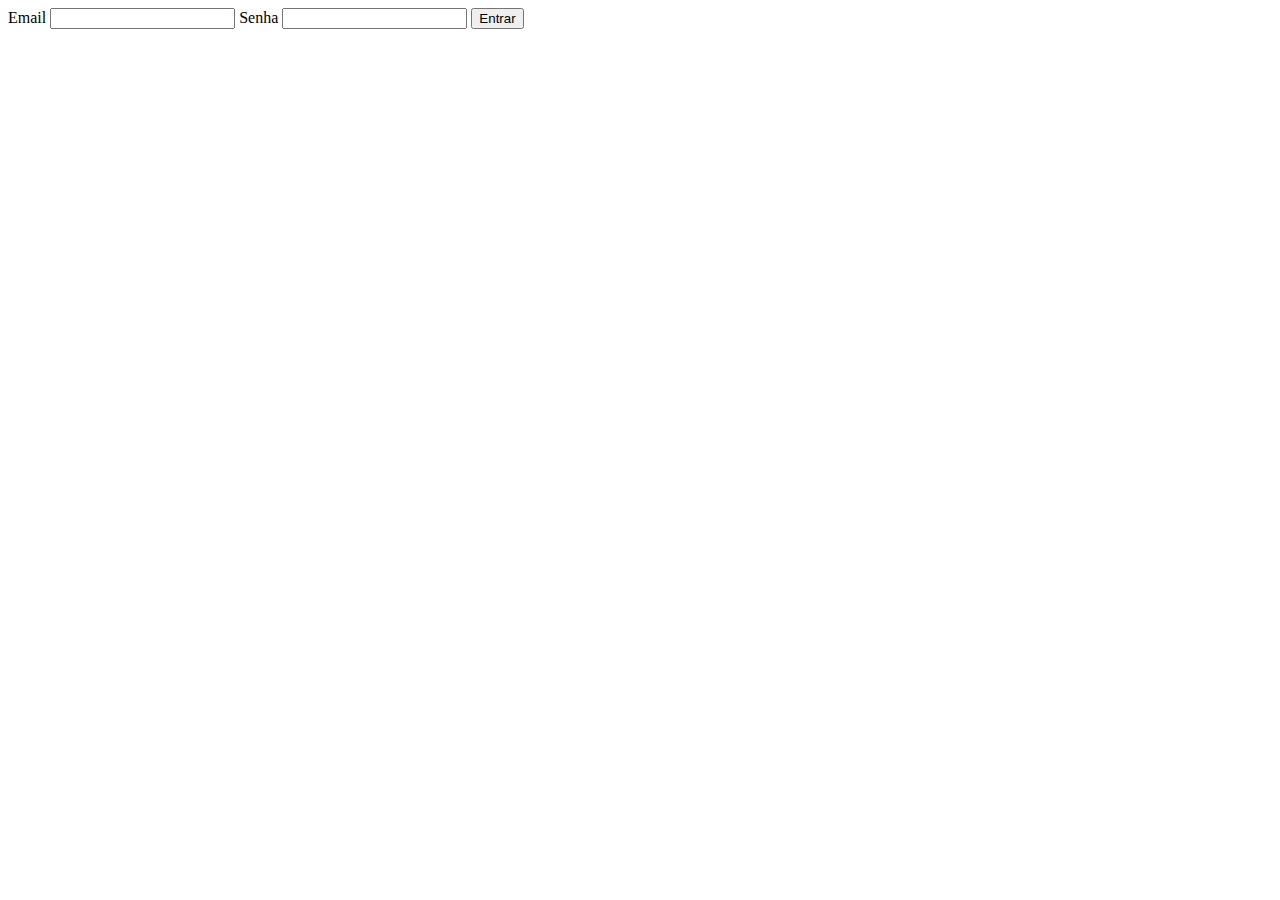
<file: src/pages/login.html>
<!DOCTYPE html>
<html lang="pt-BR">
<head>
    <meta charset="UTF-8">
    <meta name="viewport" content="width=device-width, initial-scale=1.0">
    <title>Login</title>
</head>
<body>
    <div class="login">
        <form id="form">
            <label>Email</label>
            <input type="email" id="email" required>
            <label>Senha</label>
            <input type="password" id="password" required>
            <button type="submit" id="btn" onclick="apiLogin()">Entrar</button>         
        </form>
    </div>

    <script src="../scripts/Login.js"></script>
</body>
</html>
</file>
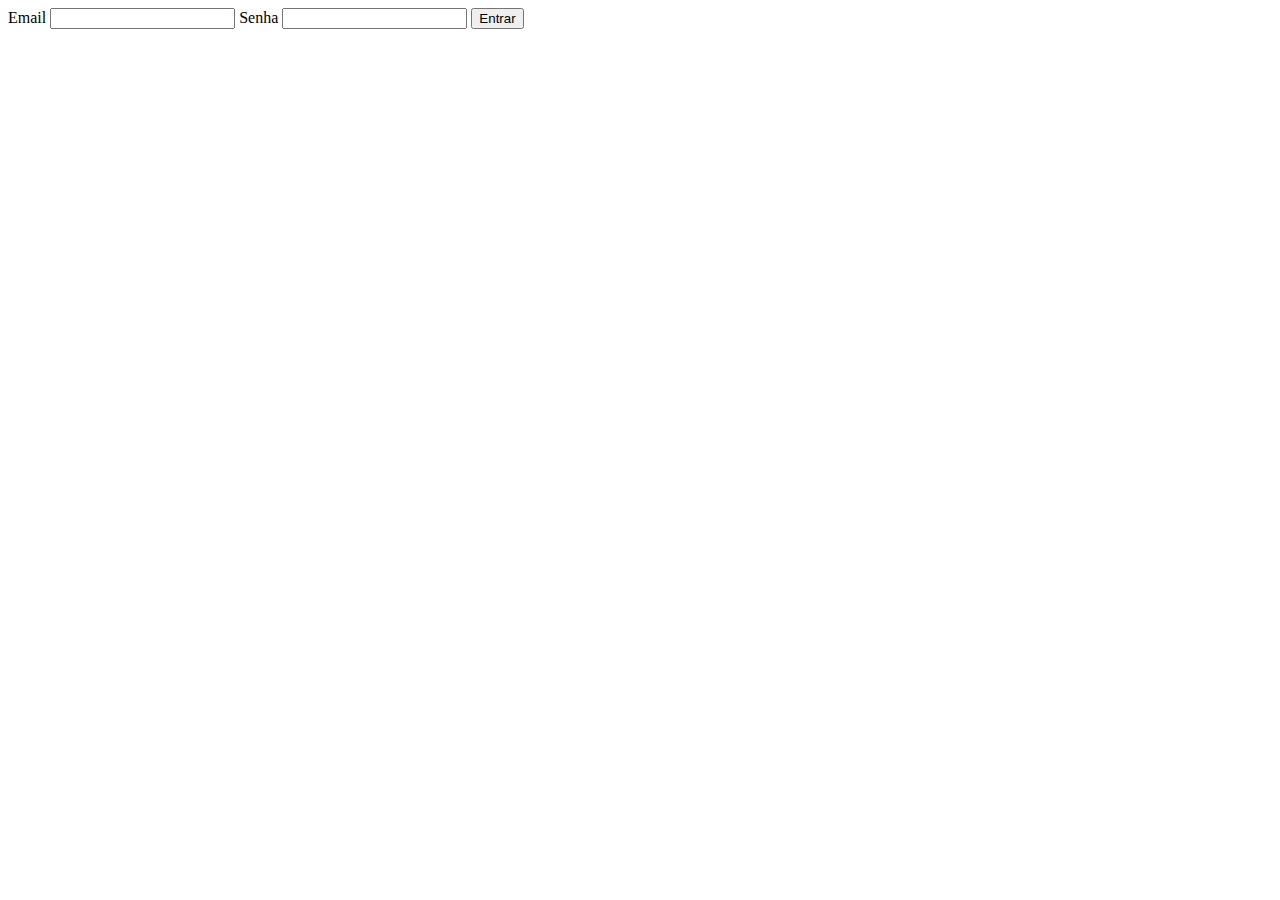
<file: src/pages/menu.html>
<!DOCTYPE html>
<html lang="pt-BR">
<head>
    <meta charset="UTF-8">
    <meta name="viewport" content="width=device-width, initial-scale=1.0">
    <title>Document</title>
</head>
<body>
    <div class="menu">
        <div class="account">
            <h2 id="name-account"></h2>
            <h3 id="email-account"></h3>
            <h3 id="endereco-account"></h3>
        </div>
    </div>

    <script src="../scripts/Menu.js"></script>
</body>
</html>
</file>
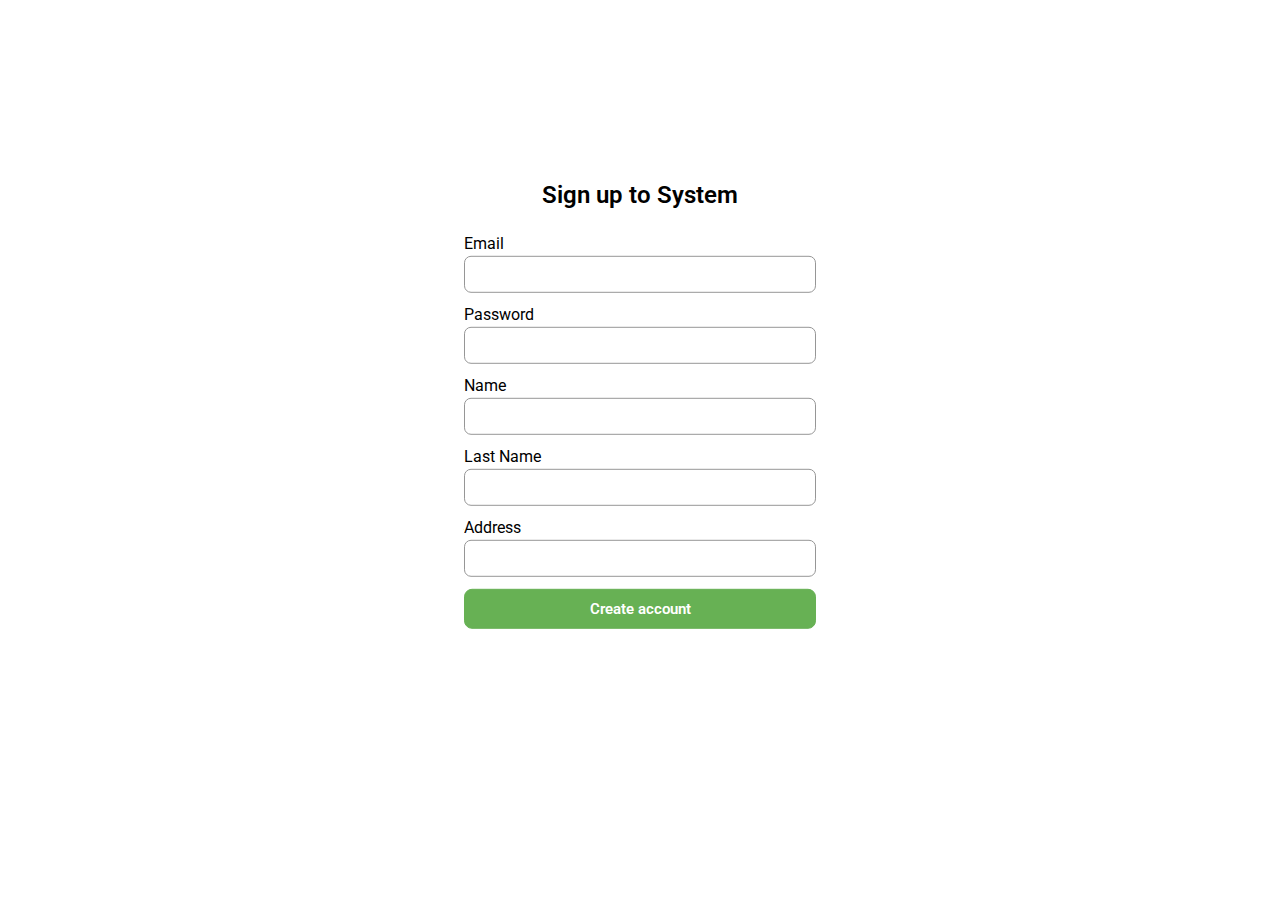
<file: src/pages/register.html>
<!DOCTYPE html>
<html lang="pt-BR">
<head>
    <meta charset="UTF-8">
    <meta name="viewport" content="width=device-width, initial-scale=1.0">
    <title>Cadastro</title>
    <link rel="stylesheet" href="../styles/GlobalStyle.css">
    <link rel="stylesheet" href="../styles/Register.css">
</head>
<body>
    <div class="register">
        <h2>Sign up to System</h2>
        <form id="form">
            <div class="email-form">
                <label>Email</label>
                <div>
                    <input type="email" id="email" required>
                </div>
            </div>
            <div class="password-form">
                <label>Password</label>
                <div>
                    <input type="password" id="password" required>
                </div>
            </div>
            <div class="name-form">
                <label>Name</label>
                <div>
                    <input type="text" id="nome" required>
                </div>
            </div>
            <div class="sobrenome-form">
                <label>Last Name</label>
                <div>
                    <input type="text" id="sobrenome">
                </div>
            </div>
            <div class="address-form">
                <label>Address</label>
                <div>
                    <input id="address" maxlength="100%" required></input>
                </div>
            </div>
            <button type="submit" id="btnCreate" onclick="apiRegister()">Create account</button>         
        </form>
        <div class="erroUser" id="erroUser" style="display: none;">
            <p>Usuário já existente!</p>
        </div>
    </div>

    <script src="../scripts/Register.js"></script>
</body>
</html>
</file>
<file: src/styles/GlobalStyle.css>
@import url('https://fonts.googleapis.com/css2?family=Roboto&display=swap');

*{
  margin: 0;
  padding: 0;
  font-family: 'Roboto', sans-serif;
}
</file>
<file: src/styles/Register.css>
.register{
    display: flex;
    flex-direction: column;
    align-items: center;
    justify-content: center;
    position: absolute;
    left: 50%;
    top: 40%;
    transform: translateX(-50%) translateY(-40%);
    gap: 10px;
}

h2{
    font-weight: 600;
}

#form{
    margin-top: 15px;
    display: flex;
    flex-direction: column;
    gap: 12px; 
}

#form input{
   width: 350px;
   height: 35px;
   border-radius: 7px;
   border: 1px solid rgb(150, 150, 150);
   outline: none;
}

#address{
    width: 100%;
}


#form input:focus{
    border: 0.1dvh solid #1f68c9;
}

.email-form div, .password-form div, .name-form div, 
.sobrenome-form div, .address-form div{
    margin-top: 3px;
}

#btnCreate{
    width: 100%;
    height: 40px;
    cursor: pointer;
    border-radius: 8px;
    border: 1px solid #67b154;
    font-size: 11pt;
    background-color: #67b154;
    color: white;
    font-weight: 600;
    transition: 1s cubic-bezier(0.075, 0.82, 0.165, 1);
}
#btnCreate:hover{
    transition: 1s cubic-bezier(0.075, 0.82, 0.165, 1);
    background-color: rgb(114, 192, 95);
}

.erroUser p{
    color: red;
}
</file>
